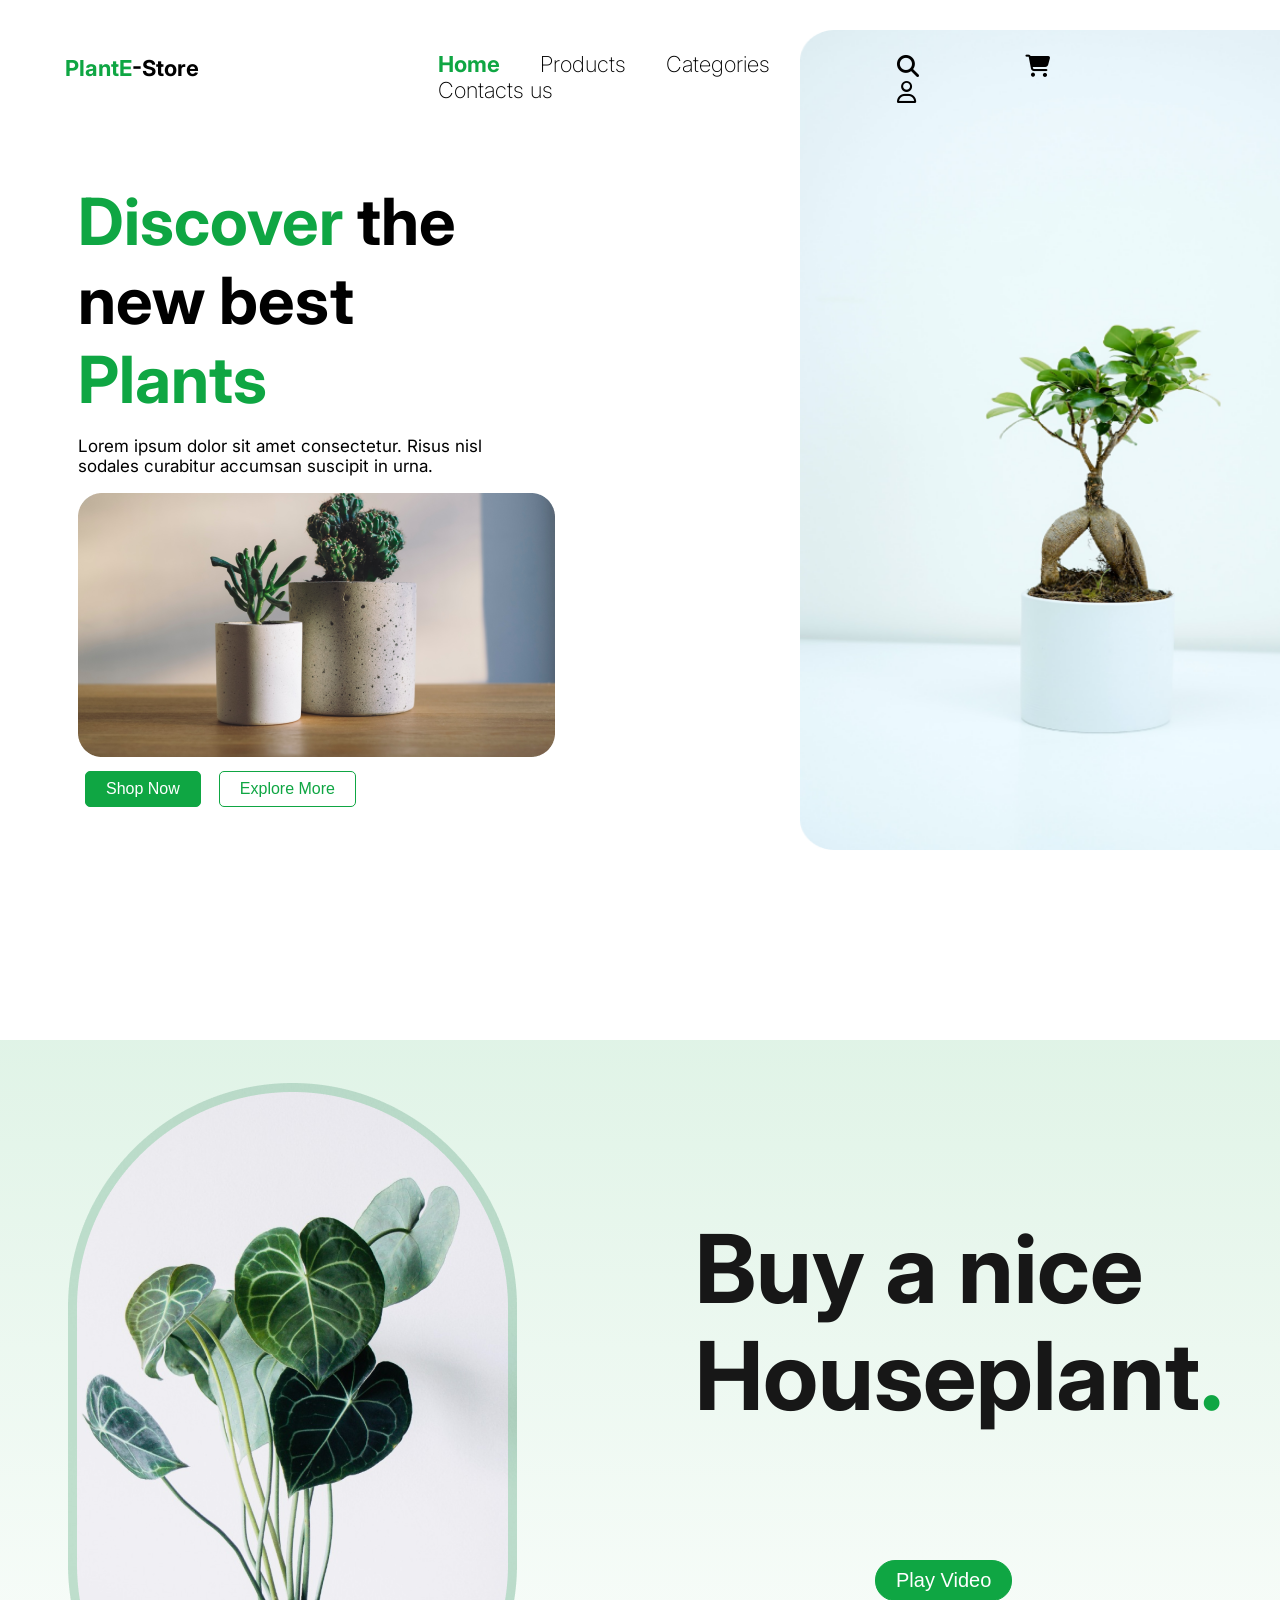
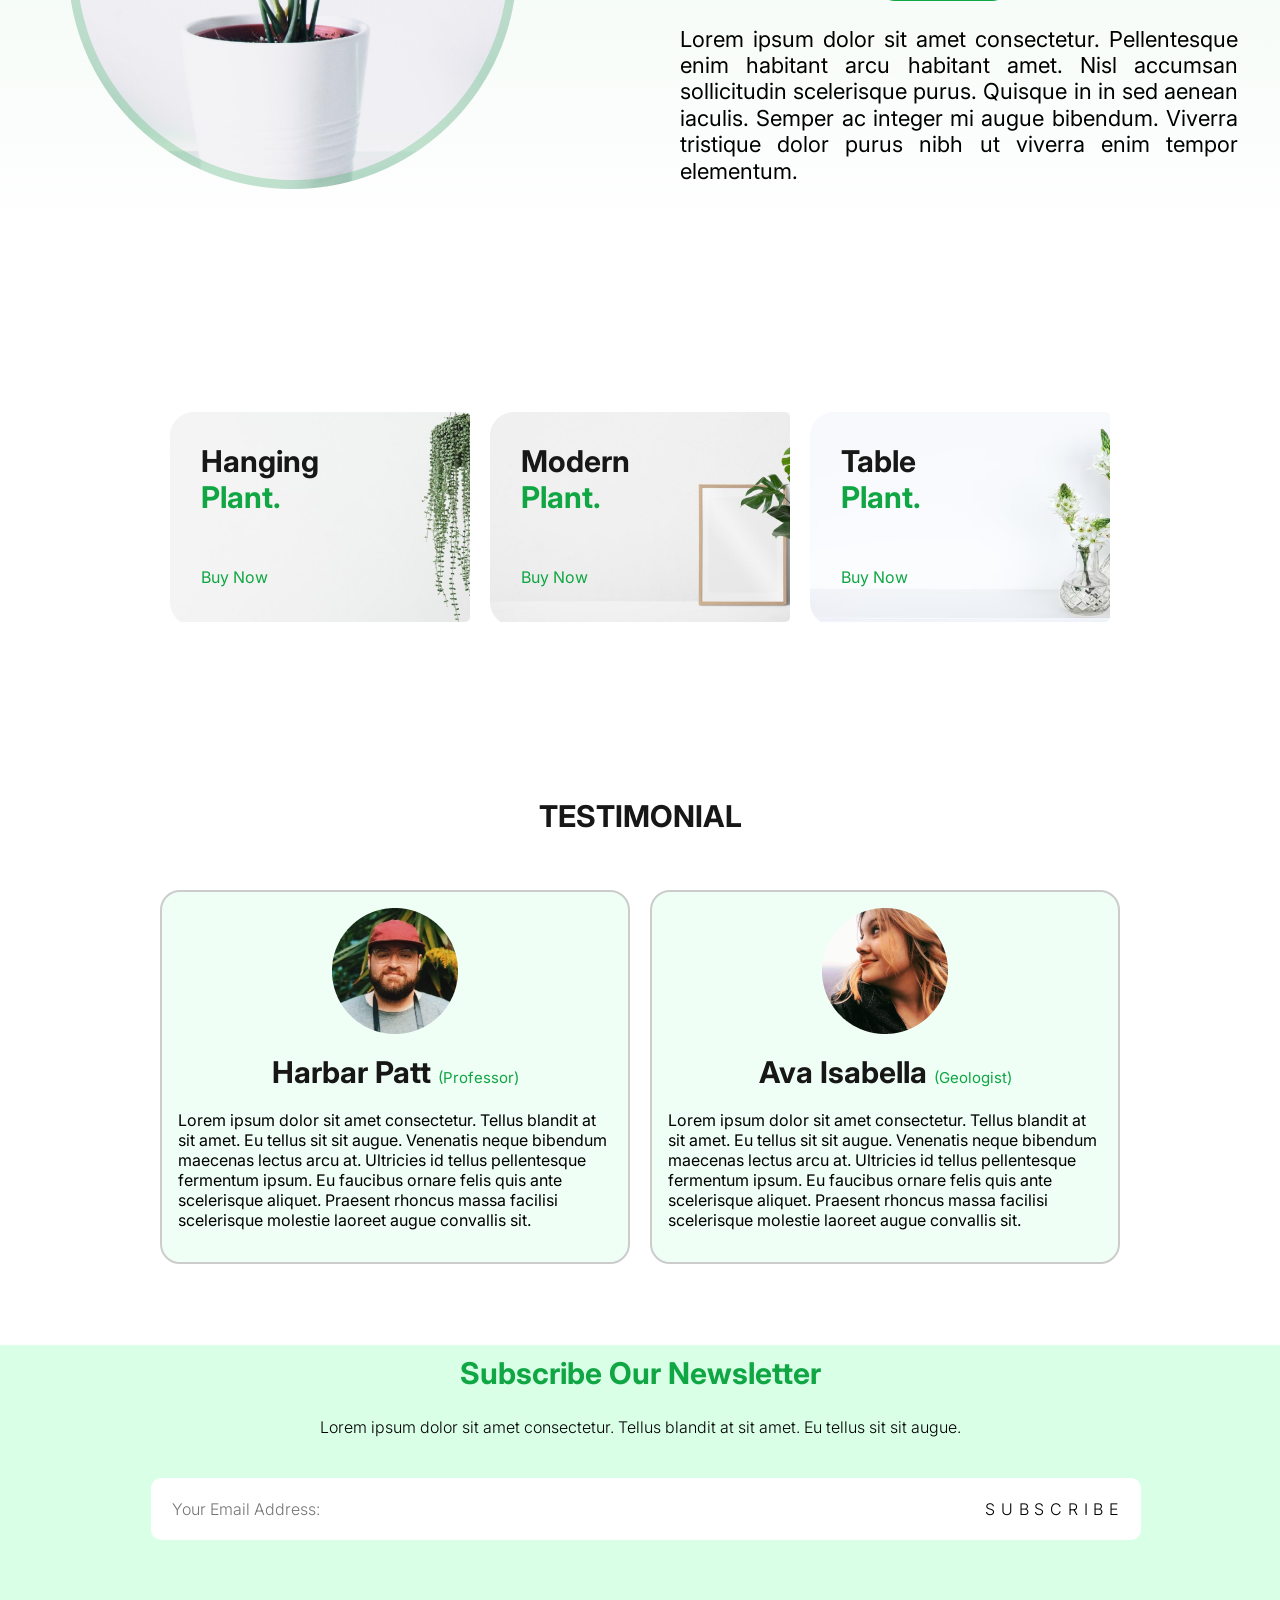
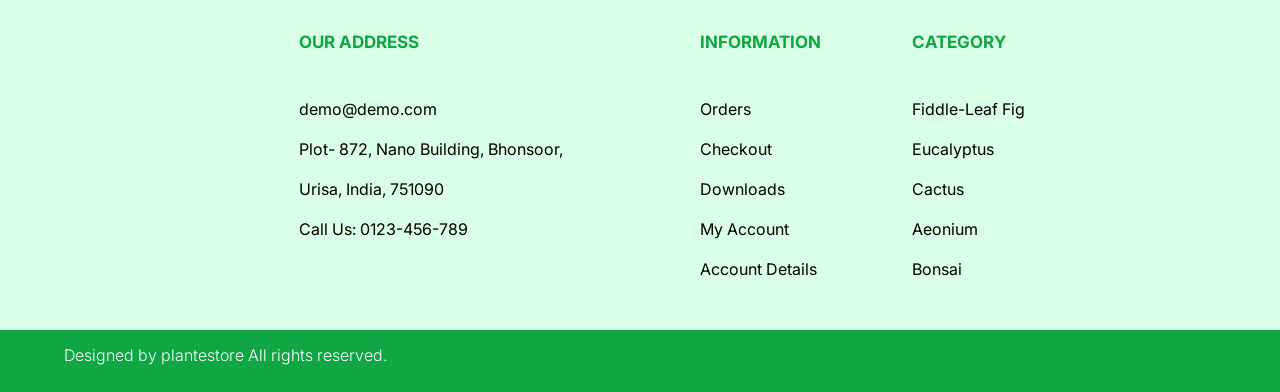
<file: assets/projects/plantE-store/index.html>
<!DOCTYPE html>
<html lang="en">

<head>
    <meta charset="UTF-8">
    <meta name="viewport" content="width=device-width, initial-scale=1.0">
    <link rel="stylesheet" href="https://cdnjs.cloudflare.com/ajax/libs/font-awesome/6.4.2/css/all.min.css"
        integrity="sha512-z3gLpd7yknf1YoNbCzqRKc4qyor8gaKU1qmn+CShxbuBusANI9QpRohGBreCFkKxLhei6S9CQXFEbbKuqLg0DA=="
        crossorigin="anonymous" referrerpolicy="no-referrer" />
        <link rel="icon" href="images/favicon.png">
    <link rel="stylesheet" href="style.css">
    <title>Plant-E store</title>
</head>

<body>
    <div class="header">
        <div class="left">
            <a href=""> <span>PlantE</span>-Store</a>
        </div>

        <div class="mid">
            <ul class="navbar">
                <li><a href="#" class="active">Home</a></li>
                <li><a href="#">Products</a></li>
                <li><a href="#">Categories</a></li>
                <li><a href="#">Contacts us</a></li>
            </ul>
        </div>

        <div class="right">
            <i class="fa-solid fa-magnifying-glass"></i>
            <i class="fa-solid fa-cart-shopping"></i>
            <i class="fa-regular fa-user"></i>
        </div>
    </div>

    <div class="container">
        <div class="cont-left">
            <h1> <span> Discover </span> the <br> new best <span> Plants</span> </h1>
            <p>Lorem ipsum dolor sit amet consectetur. Risus nisl sodales curabitur accumsan suscipit in urna.</p>
            <img src="images/img1.png" alt="">
            <button class="btn active">shop now</button>
            <button class="btn">explore more</button>
        </div>
        <div class="cont-right">
            <img src="images/img2.png" alt="">
        </div>
    </div>

    <div class="sec-container">
        <img src="images/img6.png" class="site-img" alt="">

        <div class="cont-left">
           <img src="images/img5.png" alt="">
        </div>
        <div class="cont-right">
           <h1>Buy a nice Houseplant<span>.</span></h1>
           <button class="btn">play video</button>
           <p>Lorem ipsum dolor sit amet consectetur. Pellentesque enim habitant arcu habitant amet. Nisl accumsan sollicitudin scelerisque purus. Quisque in in sed aenean iaculis. Semper ac integer mi augue bibendum. Viverra tristique dolor purus nibh ut viverra enim
            tempor elementum.</p>
        </div>
        
    </div>
    <div class="third-container">
        <img src="images/img4.png" class="left-site-img" alt="">

        <div class="box-container">
            <div class="box-1">
                <h1>Hanging <br> <span> Plant. </span> </h1>
                <button>buy now</button>
            </div>
            <div class="box-2">
                <h1>Modern <br> <span> Plant. </span></h1>
                <button>buy now</button>
            </div>
            <div class="box-3">
                <h1>Table <br> <span> Plant. </span></h1>
                <button>buy now</button>
            </div>

        </div>
    </div>

    <div class="testimonials">
        <img src="images/img10.png" class="left-img" alt="">
        <h1>TESTIMONIAL</h1>
        <div class="testim-container">
            <div class="testim-1">
                <img src="images/testimonial-1.png" alt="">
                <h1>Harbar Patt <span>(Professor)</span> </h1>
                <p>Lorem ipsum dolor sit amet consectetur. Tellus blandit at sit amet. 
                    Eu tellus sit sit augue. Venenatis neque bibendum maecenas lectus arcu at.
                    Ultricies id tellus pellentesque fermentum ipsum. Eu faucibus ornare felis quis 
                    ante scelerisque aliquet. Praesent rhoncus massa facilisi scelerisque molestie 
                    laoreet augue convallis sit.</p>
            </div>
            <div class="testim-2">
                <img src="images/testimonial-2.png" alt="">
                <h1>Ava Isabella <span >(Geologist)</span> </h1>
                <p>Lorem ipsum dolor sit amet consectetur. Tellus blandit at sit amet. 
                    Eu tellus sit sit augue. Venenatis neque bibendum maecenas lectus arcu at.
                    Ultricies id tellus pellentesque fermentum ipsum. Eu faucibus ornare felis quis 
                    ante scelerisque aliquet. Praesent rhoncus massa facilisi scelerisque molestie 
                    laoreet augue convallis sit.</p>
            </div>
        </div>
        
    </div>

    <div class="footer">
        <img src="images/img4.png" class="footer-left-img" alt="">
        <img src="images/img3.png" class="footer-right-img" alt="">
        <h1>Subscribe Our Newsletter</h1>
        <p>Lorem ipsum dolor sit amet consectetur. Tellus blandit at sit amet. Eu tellus sit sit augue. </p>
        <div class="subscribe-bar">
            <input type="search" class="search" placeholder="Your Email Address:"> <button class="sbtn">Subscribe</button>
        </div>
        <div class="footer-box">
            <div class="footer-1">
                <h3>Our Address</h3>
                    <ul>
                        <li>demo@demo.com</li>
                        <li>Plot- 872, Nano Building, Bhonsoor, <br>
                            Urisa, India, 751090 </li>
                        <li>Call Us: 0123-456-789</li>
                    </ul>
            </div>
            <div class="footer-2">
                <h3>Information</h3>
                    <ul>
                        <li>Orders</li>
                        <li>Checkout</li>
                        <li>Downloads</li>
                        <li>My Account</li>
                        <li>Account Details</li>
                    </ul>
            </div>
            <div class="footer-3">
                <h3>Category</h3>
                    <ul>
                        <li>Fiddle-Leaf Fig</li>
                        <li>Eucalyptus</li>
                        <li>Cactus</li>
                        <li>Aeonium</li>
                        <li>Bonsai</li>
                    </ul>
            </div>
        </div>
        <div class="last-footer">
            <p>Designed by plantestore All rights reserved.</p>
        </div>
    </div>
    
</body>

</html>
</file>
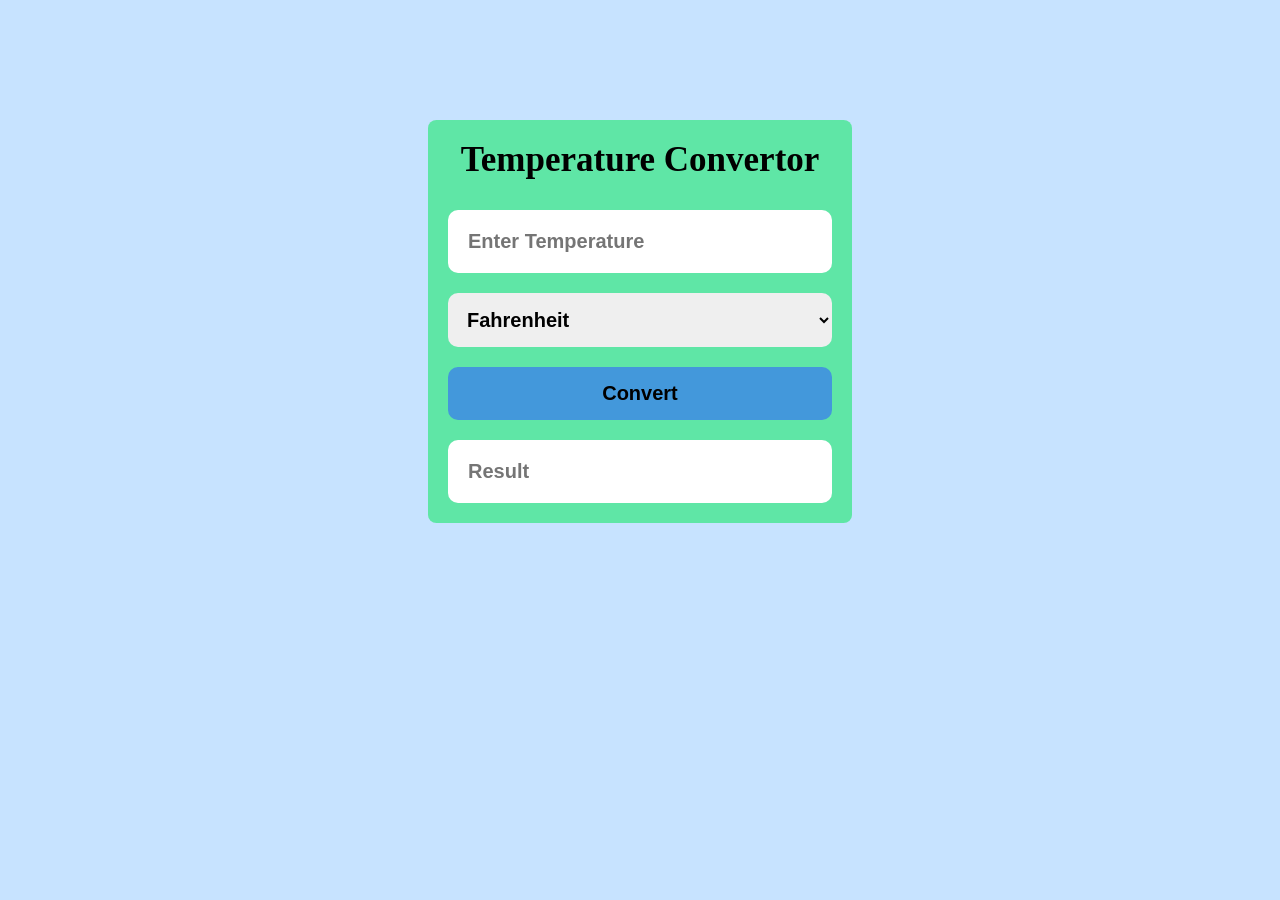
<file: assets/projects/temp-convertor/index.html>
<!DOCTYPE html>
<html lang="en">
<head>
    <meta charset="UTF-8">
    <meta name="viewport" content="width=device-width, initial-scale=1.0">
    <title>Temperature Convertor</title>
    <link rel="stylesheet" href="style3.css">
</head>
<body>
    <div class="box">
        <h2>Temperature Convertor</h2>
        <div class="sec-box">
            <input type="number" id="temperature" placeholder="Enter Temperature">
            <select id="unit">
                <option value="fahrenheit">Fahrenheit</option>
                <option value="celcious">Celcious</option>
                <option value="kelvin">Kelvin</option>
            </select>
            <button onclick="convertTemperature()">Convert</button>
            <input type="text" id="result" placeholder="Result">
        </div>
    </div>

    <script src="script.js"></script>
</body>
</html>
</file>
<file: assets/projects/plantE-store/style.css>
@import url('https://fonts.googleapis.com/css2?family=Inter&display=swap');

body {
  margin: 0;
  padding: 0;
  font-family: 'Inter', sans-serif;
}

.header {
  /* border: 4px solid yellow; */
  margin-top: 35px;
}

.left {
  display: inline-block;
  /* border: 2px solid red; */
  position: absolute;
  padding: 20px;
  margin: auto 45px;
  /* left: 55px;
  top: 80px; */
  font-size: 22px;
  font-weight: bold;
}

.left a {
  text-decoration: none;
  color: black;
}

span {
  color: #0FA643;
}

.mid {
  /* border: 2px solid rgb(0, 132, 55); */
  display: block;
  width: 40%;
  margin: 20px auto 20px 380px;
  font-weight: 200;
}

.right {
  display: inline-block;
  position: absolute;
  right: 7px;
  top: 33px;
  /* border: 2px solid blue; */
  margin-right: 100px;
  padding: 20px;
  width: 20%;
  font-size: 22px;
}

.right .fa-solid,
.fas {
  font-weight: 900;
  margin-right: 100px;
}

.navbar {
  display: inline-block;
}

.navbar li {
  display: inline-block;
  font-size: 22px;
}

.navbar li a {
  color: black;
  text-decoration: none;
  padding: 15px 18px;
}

.navbar li a.active {
  color: #0FA643;
  font-weight: bold;
  /* text-decoration: underline; */
}

.container {
  /* border: 2px solid blue; */
  display: flex;
  /* justify-content: space-around; */
  margin: 10px;
  padding: 25px;
}

.cont-left {
  /* border: 2px solid rgb(122, 13, 172); */
  /* margin: 10px; */
  padding: 18px;
  width: 35%;
  margin-left: 25px;
}

.cont-left h1 {
  font-size: 65px;
  margin: 0;
}

.cont-left p {
  font-size: 17px;
}

.cont-left .btn {
  margin: 10px 7px;
  background-color: #ffffff;
  color: #0FA643;
  border: 1px solid #0FA643;
  border-radius: 5px;
  padding: 8px 20px;
  cursor: pointer;
  font-size: 16px;
  text-transform: capitalize;
}

.cont-left .btn.active {
  background-color: #0FA643;
  color: white;
}

/* .cont-right{
  border: 2px solid rgb(222, 12, 12);
  margin: 10px;
  padding: 25px;
  width: 50%;
} */
.cont-right img {
  width: 630px;
  height: 820px;
  position: absolute;
  left: 800px;
  top: 30px;
  z-index: -5;
}

.sec-container {
  /* border: 2px solid blue; */
  width: fit-content;
  margin-top: 180px;
  background: linear-gradient(180deg, rgba(15, 166, 67, 0.13) 0%, rgba(217, 217, 217, 0.00) 100%);
  display: flex;
  padding: 25px;
}

.sec-container .site-img {
  width: 151px;
  position: absolute;
  left: 1368px;
  top: 700px;
  z-index: -1;
}
.third-container .left-site-img {
  position: absolute;
  right: 1304px;
  top: 1608px
}
/* .sec-container .cont-left {
  border: 2px solid yellow;
} */

.sec-container .cont-right {
  /* border: 2px solid rgb(102, 0, 255); */
  margin: 30px 0 10px 40px;
}

.sec-container .cont-right h1 {
  color: #171717;
  font-family: Inter;
  font-size: 95px;
  font-style: normal;
  font-weight: 700;
  line-height: 113.7%;
  padding: 50px;
  margin: 70px;
}

.sec-container .cont-right p {
  color: #000;
  text-align: justify;
  font-family: Inter;
  font-size: 22px;
  font-style: normal;
  font-weight: 400;
  line-height: 120.2%;
  margin: 15px 50px;
  padding: 0 55px;
}
.sec-container .cont-right .btn {
  margin: 10px 300px;
  background-color: #0FA643;
  color: #ffffff;
  border: 1px solid #0FA643;
  border-radius: 20px;
  padding: 8px 20px;
  cursor: pointer;
  font-size: 20px;
  text-transform: capitalize;
}

.box-container{
  /*border: 2px solid rgb(169, 6, 6);*/
  display: flex;
  margin: 140px;
  justify-content: space-around;
  padding: 20px;
  align-items: center;
}
.box-1 {
  /* border: 2px solid #ccc; */
  border-radius: 5px;
  padding: 16px;
  margin: 16px 10px;
  width: 348px;
  height: 178px;
  background-image: url(images/img9.png);
}


.box-2 {
  /* border: 2px solid #ccc; */
  border-radius: 5px;
  padding: 16px;
  margin: 16px 10px;
  width: 348px;
  height: 178px;
  background-image: url(images/img8.png);
}

.box-3 {
  /* border: 2px solid #ccc; */
  border-radius: 5px;
  padding: 16px;
  margin: 16px 10px;
  width: 348px;
  height: 178px;
  background-image: url(images/img7.png);
}

.box-container h1 {
  color: #171717;
  font-family: Inter;
  font-size: 30px;
  font-style: normal;
  font-weight: 700;
  margin: 15px;

} 

.box-container button {
  border: none;
  color: #0FA643;
  margin: 25px 0 0 3px;
  padding: 12px;
  background: none;
  text-transform: capitalize;
  font-family: Inter;
  font-size: 16px;
  font-style: normal;
  font-weight: 400;
  line-height: normal;

}

/* .testimonials {
  border: 2px solid rgb(32, 88, 179);
} */

.testimonials .left-img {
  width: 123px;
  position: absolute;
  left: 1396px;
  top: 1987px;
  z-index: -1;
}

.testimonials h1 {
  text-align: center;
  color: #171717;
  font-family: Inter;
  font-size: 30px;
  font-style: normal;
  font-weight: 700;
  line-height: 120.2%;
}
.testim-container {
  /* border: 2px solid rgb(155, 14, 89); */
  display: flex;
  margin: 0 140px;
  justify-content: space-around;
  padding: 20px;
  gap: 20px;
  align-items: center;
}
.testim-container .testim-1 {
  border: 2px solid #ccc;
  background-color: #EFFFF5;
  border-radius: 5px;
  padding: 16px;
  margin: 16px 0;
  border-radius: 20px;
}
.testim-container .testim-2 {
  border: 2px solid #ccc;
  background-color: #EFFFF5;
  border-radius: 5px;
  padding: 16px;
  margin: 16px 0;
  border-radius: 20px;
}

.testim-container img {
  display: block;
  margin: auto;
  float: none;
}
 .testim-container span {
  font-size: 15px;
  text-align: justify;
  font-family: Inter;
  font-style: normal;
  font-weight: 400;
  line-height: 120.2%;
 }

 .footer {
  /* border: 2px solid rgb(194, 189, 44); */
  background-color: #DAFFE7;
 }
.footer-right-img {
  position: absolute;
  left: 1338px;
  top: 2847px;
  width: 180px;
}
.footer-left-img {
  position: absolute;
  right: 1309px;
  top: 2840px;
  width: 212px;
}
.footer h1 {
  text-align: center;
  color: #0FA643;
  font-family: Inter;
  font-size: 30px;
  font-style: normal;
  font-weight: 700;
  line-height: 120.2%;
  margin: 45px 0 0 0;
  padding: 10px;
}

.footer p {
  color: #000;
  text-align: center;
  font-family: Inter;
  font-size: 16px;
  font-style: normal;
  font-weight: 300;
  line-height: normal;
}

.footer .subscribe-bar {
  text-align: center;
}

.footer .search {
  border-radius: 10px;
  outline: none;
  padding: 21px;
  margin: 25px -170px 5px 5px;
  width: 990px;
  border: none;
  color: #ADADAD;
  font-family: Inter;
  font-size: 16px;
  font-style: normal;
  font-weight: 300;
  line-height: normal;
}
.footer .sbtn {
  background: #ffffff;
  color: #000000;
  padding: 5px 10px;
  border: none;
  cursor: pointer;
  color: #000;
  text-align: center;
  font-family: Inter;
  font-size: 16px;
  font-style: normal;
  font-weight: 300;
  line-height: normal;
  letter-spacing: 5.76px;
  text-transform: uppercase;
}

.footer-box {
  /* border: 2px solid black; */
  margin: 60px 106px 15px 150px;
  padding: 10px 104px;
  display: flex;
  justify-content: space-around;
  /* align-items: center; */
}
.footer-box ul {
  list-style-type: none;
  padding-left: 0;
  line-height: 40px;
}

.footer-box .footer-1  {
  /* border: 2px solid rgb(12, 37, 160); */
  width: 310px;
}

.footer-box .footer-1 h3 {
  color: #0FA643;
  font-family: Inter;
  font-size: 17px;
  font-style: normal;
  font-weight: 700;
  line-height: 20.434px; 
  text-transform: uppercase;
  margin-bottom: 36px;
}

.footer-box .footer-2 h3 {
  color: #0FA643;
  font-family: Inter;
  font-size: 17px;
  font-style: normal;
  font-weight: 700;
  line-height:  20.434px;
  text-transform: uppercase;
  margin-bottom: 36px;
}

.footer-box .footer-3 h3 {
  color: #0FA643;
  font-family: Inter;
  font-size: 17px;
  font-style: normal;
  font-weight: 700;
  line-height:  20.434px;
  text-transform: uppercase;
  margin-bottom: 36px;
}

.last-footer {
  background: #0FA643;
  width: 100%;
  height: 62px;
}
.last-footer p {
  margin-top: 0px;
  margin-bottom: 0px;
  padding-top: 15px;
  width: 450px;
  height: 17px;
  color: #FFF;
  text-align: center;
  font-family: Inter;
  font-size: 16px;
  font-style: normal;
  font-weight: 300;
  line-height: normal;
}
</file>
<file: assets/projects/temp-convertor/style3.css>
* {
    padding: 0;
    margin: 0;
}

body {
    background: rgb(0 128 255 / 22%);
    color: black;
}
.box {
    /* border: 2px solid blue; */
    display: flex;
    flex-direction: column;
    max-width: 30vw;
    padding: 20px;
    margin: 120px auto;
    background: #40e88ac2;
    border-radius: 2%;
}
.box h2 {
    color: black;
    font-size: 35px;
    font-weight: 600;
    text-align: center;
    padding: 0px 10px 30px;
}
.sec-box {
    display: flex;
    flex-direction: column;
    gap: 20px;
}
.sec-box input {
    padding: 20px;
    font-size: 20px;
    outline: none;
    font-weight: 600;
    border: none;
    border-radius: 10px;
}
.sec-box select {
    padding: 15px;
    font-size: 20px;
    outline: none;
    font-weight: 600;
    border: none;
    border-radius: 10px;
}
.sec-box  button {
    padding: 15px;
    font-size: 20px;
    outline: none;
    font-weight: 600;
    background: rgb(64 144 225 / 91%);
    border: none;
    cursor: pointer;
    border-radius: 10px;
}
/* #8100ffab */
input::-webkit-outer-spin-button,
input::-webkit-inner-spin-button{
    -webkit-appearance: none;

}
</file>
